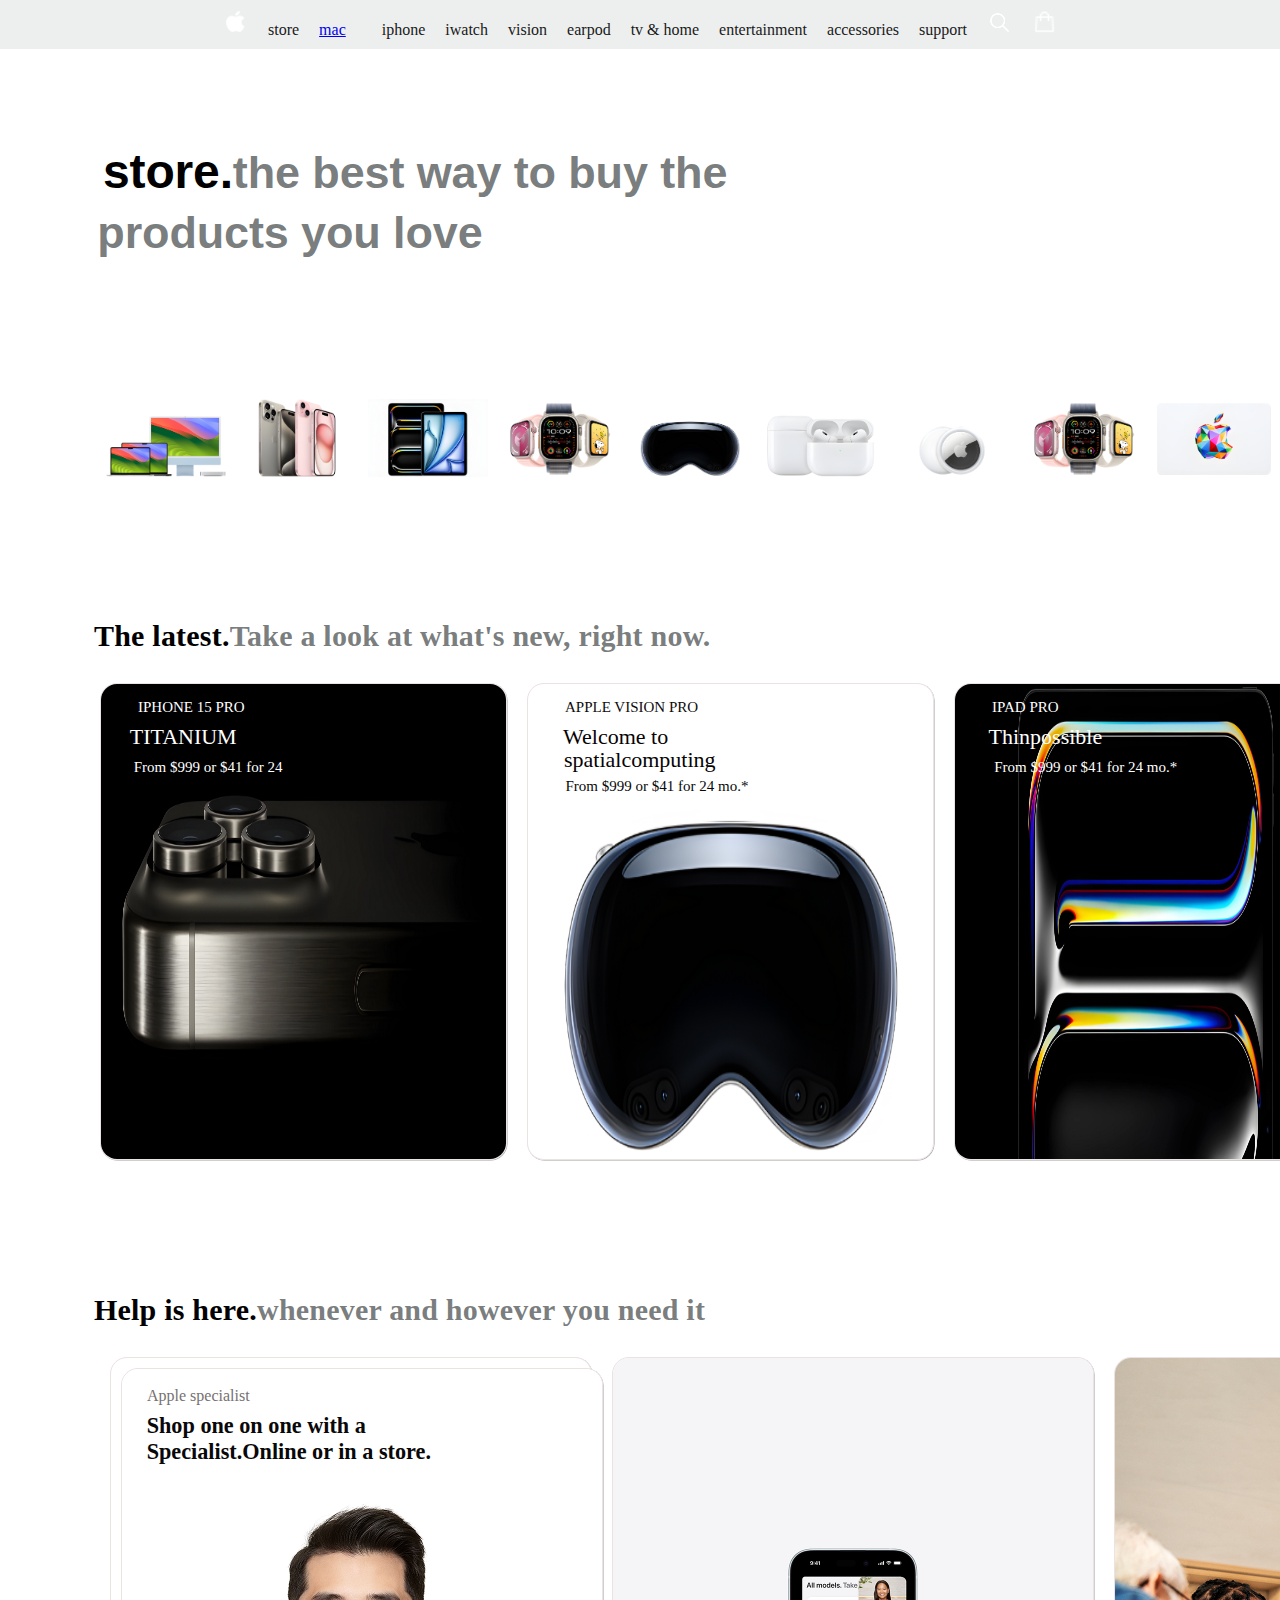
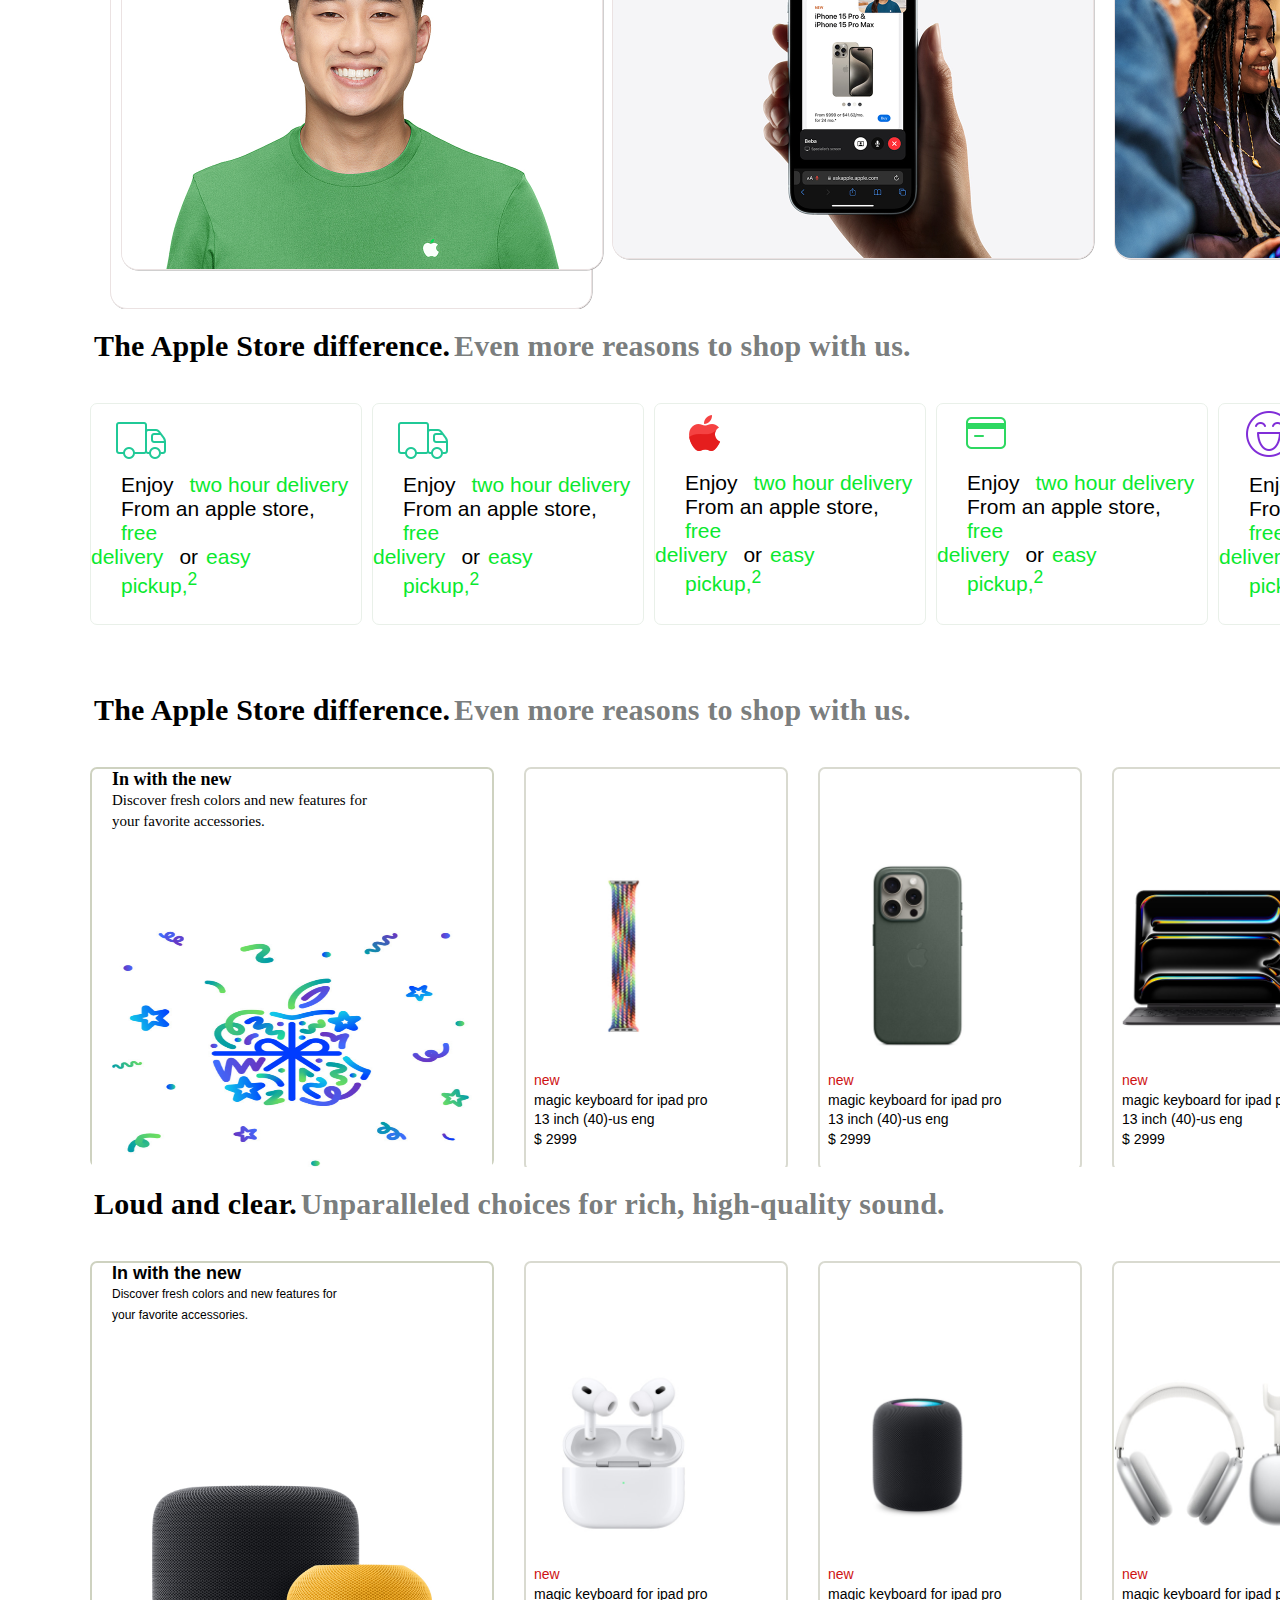
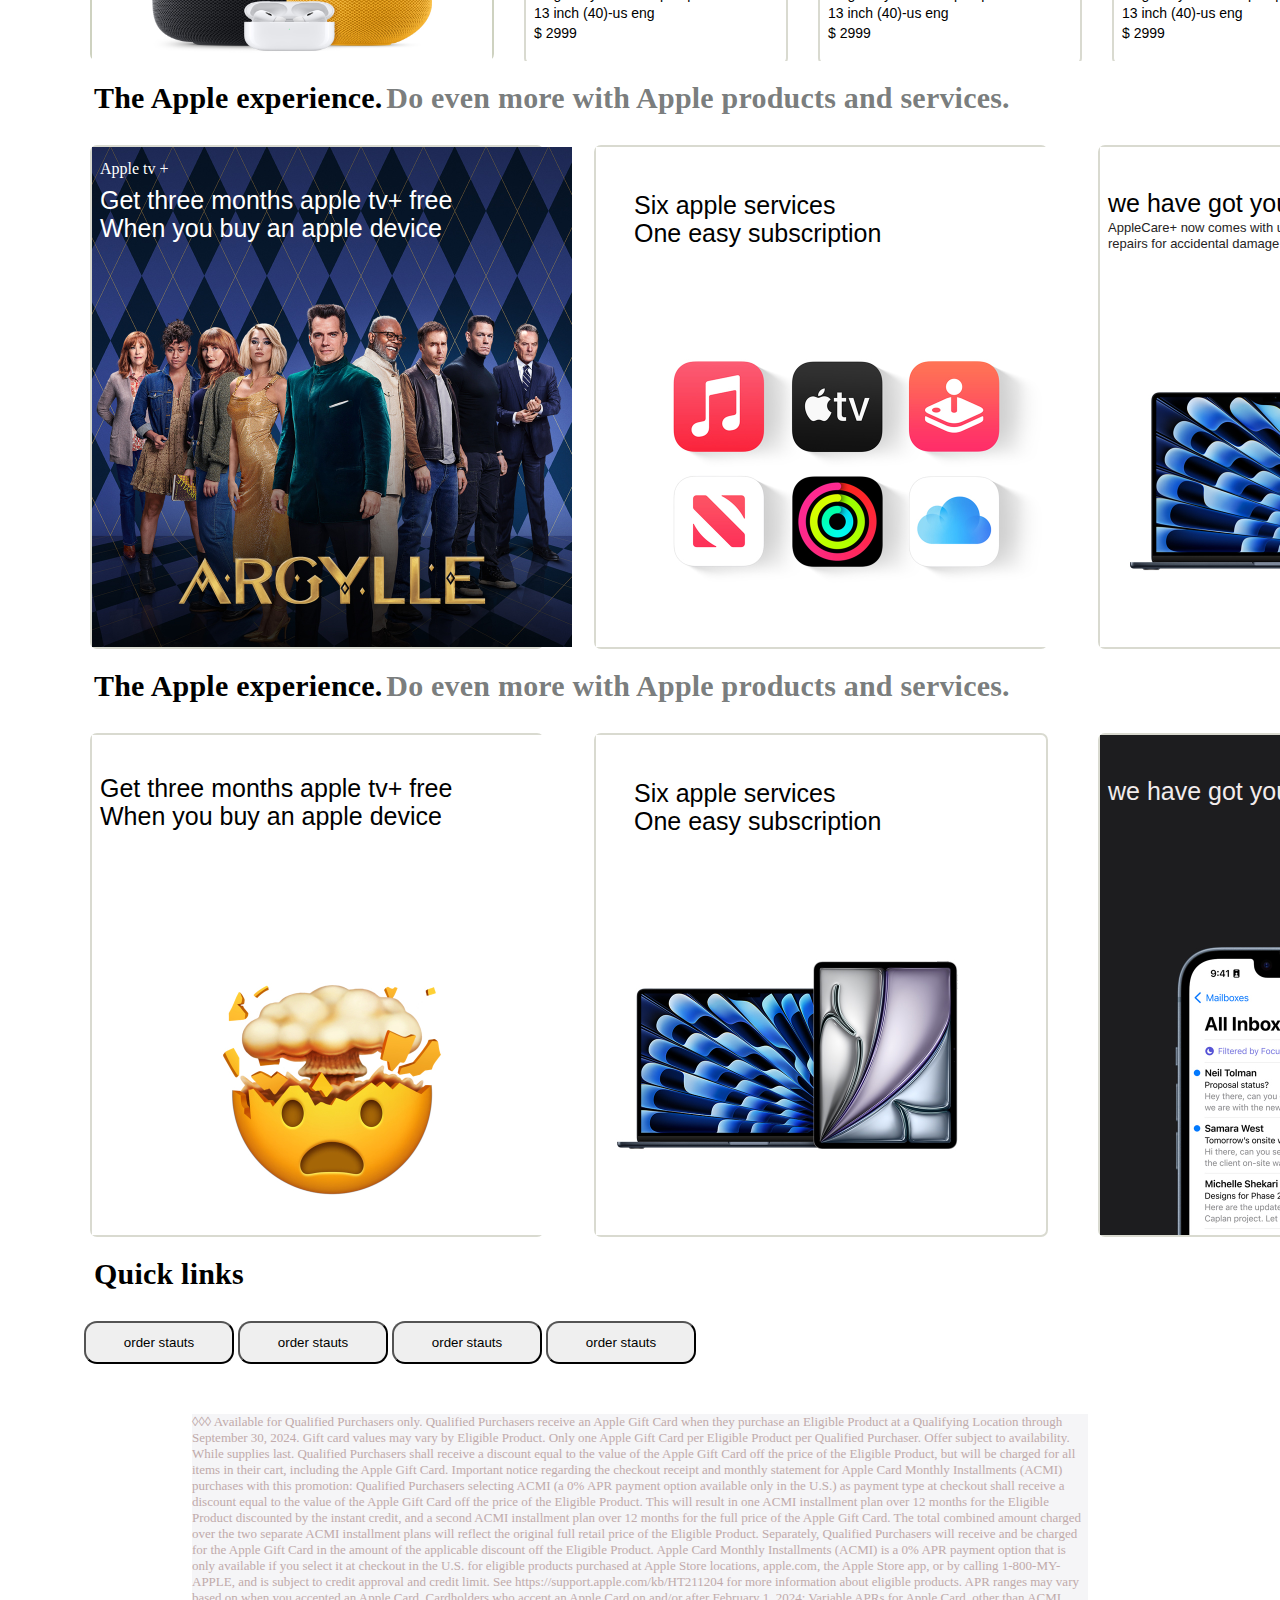
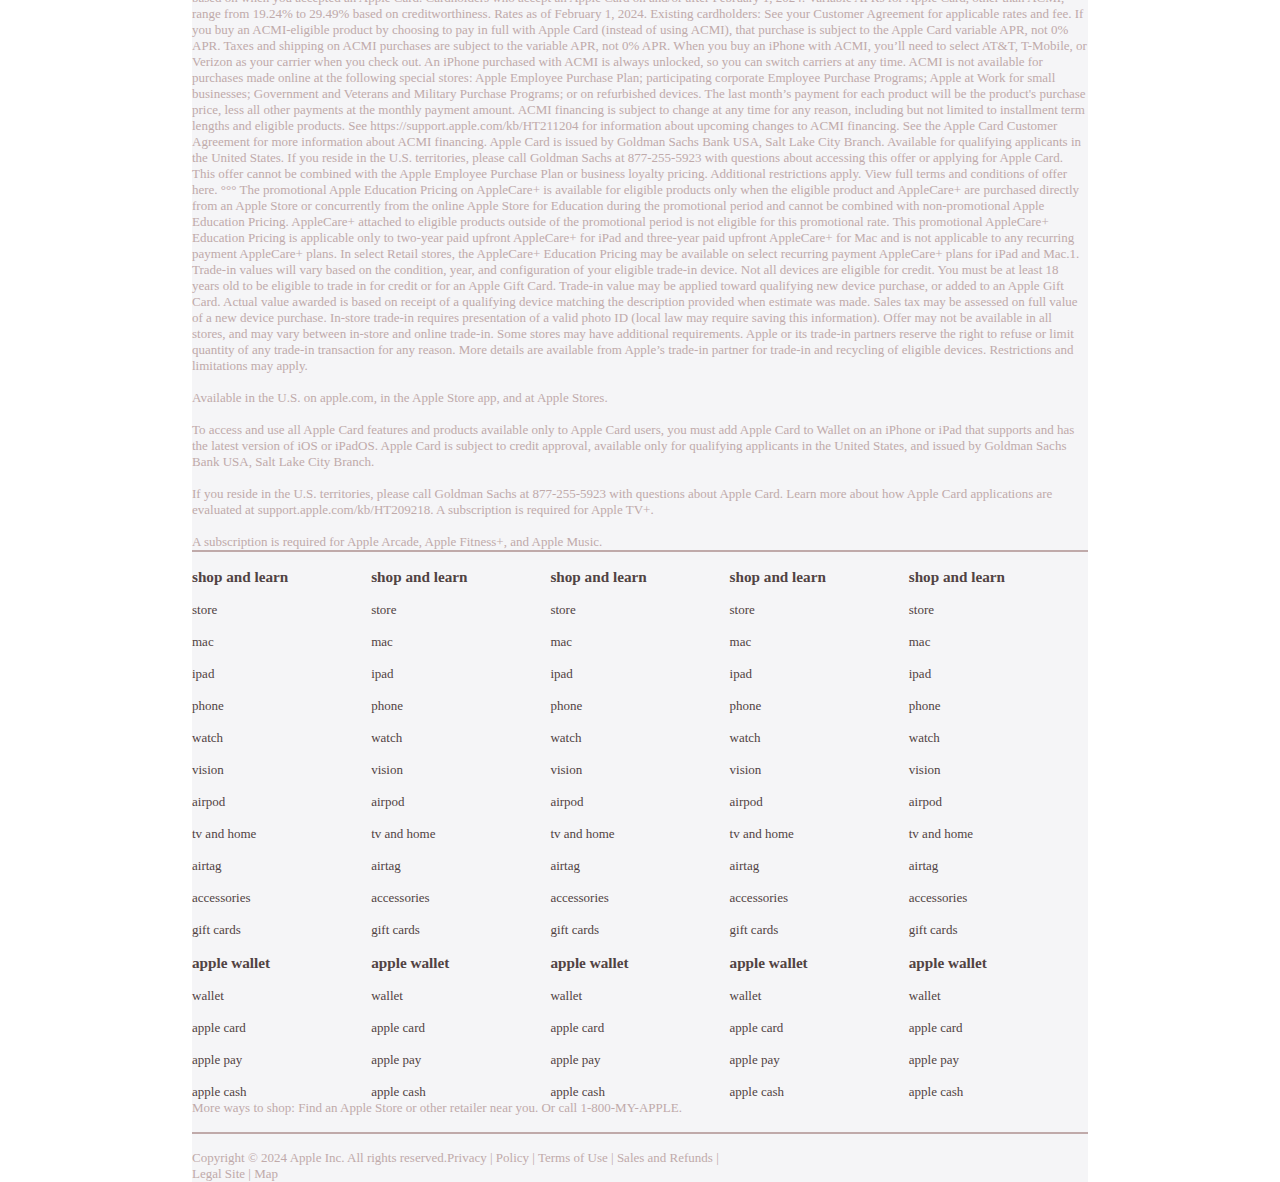
<file: apple/second.html>
<!DOCTYPE html>
<html lang="en">
<head>
    <meta charset="UTF-8">
    <meta name="viewport" content="width=device-width, initial-scale=1.0">
    <title>Document</title><link rel="stylesheet" href="second.css">
</head>
<body>
    <div class="main">
        <div class="header">
            <span><a href="../apple-task/index.html"><img src="images/apple small logo.png" alt="image" class="headerimg"></a></span>
            <span class="store">store</span>
            <span class="store"><a href="./third.html">mac</a></span>
            <span class="store"></span>
            <span class="store">iphone</span>
            <span class="store">iwatch</span>
            <span class="store">vision</span>
            <span class="store">earpod</span>
            <span class="store">tv & home</span>
            <span class="store">entertainment</span>
            <span class="store">accessories</span>
            <span class="store">support</span>
            <span><img src="images/apple search.png" alt="image" class="headerimg"></span>
            <span><img src="images/apple bag.png" alt="image" class="headerimg"></span>
            <section class=" hidden hiddensection">
                <div class="hiddensectiondiv">
                    <div class="store1div">
                        <ul id="store1">
                            <li>
                                <h5 class="same">shop</h5>
                            </li><br>
                            <li>
                                <h2>shop the latest</h2>
                            </li>
                            <li>
                                <h2>iphone</h2>
                            </li>
                            <li>
                                <h2>mac</h2>
                            </li>
                            <li>
                                <h2>ipad</h2>
                            </li>
                            <li>
                                <h2>vision pro</h2>
                            </li>
                            <li>
                                <h2>apple watch</h2>
                            </li>
                            <li>
                                <h2>accessories</h2>
                            </li>
                        </ul>
                    </div>
                    <div class=" store2div">
                        <ul id="store2">
                            <li>
                                <h5 class="same">quick links</h5>
                            </li><br>
                            <li>
                                <h5>find a store</h5>
                            </li>
                            <li>
                                <h5>order status</h5>
                            </li>
                            <li>
                                <h5>applee trading</h5>
                            </li>
                            <li>
                                <h5>financing</h5>
                            </li>
                        </ul>
                    </div>
                    <div class=" store3div">
                        <ul id="store3">
                            <li>
                                <h5 class="same">shop special store</h5>
                            </li><br>
                            <li>
                                <h5>certified refurbished</h5>
                            </li>
                            <li>
                                <h5>education</h5>
                            </li>
                            <li>
                                <h5>business</h5>
                            </li>
                            <li>
                                <h5>veterans and military</h5>
                            </li>
                            <li>
                                <h5>government</h5>
                            </li>
                        </ul>
                    </div>
                </div>
            </section>
            <section class=" hidden hiddensection2">
                <div class="hiddensectiondiv2">
                    <div class=" store1div2">
                        <ul id="store12">
                            <li>
                                <h5 class="same">mac</h5>
                            </li><br>
                            <li>
                                <h2>explore mac</h2>
                            </li>
                            <li>
                                <h2>mac book air</h2>
                            </li>
                            <li>
                                <h2>imac</h2>
                            </li>
                            <li>
                                <h2>mac book pro</h2>
                            </li>
                            <li>
                                <h2>mac mini</h2>
                            </li>
                            <li>
                                <h2>mac studio</h2>
                            </li>
                            <li>
                                <h2>mac pro</h2>
                            </li>
                            <li>
                                <h2>displays</h2>
                            </li>
                            <li>
                                <h5 class="same">
                                    compare mac
                                </h5>
                            </li>
                            <li>
                                <h5 class="same">
                                    mac does that
                                </h5>
                            </li>
                        </ul>
                    </div>
                    <div class=" store2div2">
                        <ul id="store22">
                            <li>
                                <h5 class="same">shop mac</h5>
                            </li><br>
                            <li>
                                <h5>shop mac</h5>
                            </li>
                            <li>
                                <h5>mac accessories</h5>
                            </li>
                            <li>
                                <h5>applee trading in</h5>
                            </li>
                            <li>
                                <h5>financing</h5>
                            </li>
                        </ul>
                    </div>
                    <div class=" store3div2">
                        <ul id="store32">
                            <li>
                                <h5 class="same">more from mac</h5>
                            </li><br>
                            <li>
                                <h5>mac support</h5>
                            </li>
                            <li>
                                <h5>apple care +for mac</h5>
                            </li>
                            <li>
                                <h5>macos sequio preview</h5>
                            </li>
                            <li>
                                <h5>apple intelligence</h5>
                            </li>
                            <li>
                                <h5>apps by apple</h5>
                            </li>
                            <li>
                                <h5>continuity</h5>
                            </li>
                            <li>
                                <h5>icloud +</h5>
                            </li>
                            <li>
                                <h5>education</h5>
                            </li>
                        </ul>
                    </div>
                </div>
            </section>
        </div>
        <div class="firstdiv">
            <span id="store">store.</span>
            <span id="buy">the best way to buy the</span> <span id="buy2"> products you love</span>
    
            <!-- <div class="link">need a specialist? <br>link <br><br>need a specialist? <br>link</div> -->
        </div>
        <div class="seconddiv">
            <img src="./images/mac.png" alt="mac img">
            <img src="./images/iphone.png" alt="iphone img">
            <img src="./images/ipad.png" alt="ipad img">
            <img src="./images/watch.png" alt="watch img">
            <img src="./images/vision.new.png" alt="vision img">
            <img src="./images/airpods.png" alt="airpod img">
            <img src="./images/airtag.png" alt="airtag img">
            <img src="./images/watch.png" alt="watch img">
            <img src="./images/applecard.png" alt="card img">
        </div>
        <div class="thirddiv">
            <span id="thirddiv1">The latest.</span> <span id="thirddiv2">Take a look at what's new, right now.</span>
        </div>
        <div class="fourthdiv">
            <div class="firstimg"> <img src="./images/15pro.png" alt="15pro img" class="img1">
                <span class="firstimgtext1">IPHONE 15 PRO</span>
                <span id="firstimgtext">TITANIUM</span>
                <span class="firstimgtext2">From $999 or $41 for 24 mo.*</span>
    
            </div>
            <div class="secondimg"> <img src="./images/vision.new.png" alt="vision img" class="img1">
                <span class="firstimgtext1s">APPLE VISION PRO</span>
                <span id="firstimgtext1s">Welcome to</span> <span id="firstimgtext2s">spatialcomputing</span>
                <span class="firstimgtext2s">From $999 or $41 for 24 mo.*</span>
            </div>
            <div class="thirdimg"> <img src="./images/ear.png" alt="ear img" class="img1">
                <span class="firstimgtext1ss">IPAD PRO</span>
                <span id="firstimgtext1ss">Thinpossible</span>
                <span class="firstimgtext2ss">From $999 or $41 for 24 mo.*</span>
            </div>
            <div class="fourthimg"> <img src="./images/watch.png" alt="watch img" class="img1"></div>
            <div class="fifthimg"> <img src="./images/ipad.png" alt="ipad img" class="img1"></div>
            <div class="sixthimg"> <img src="./images/2 iwatch.png" alt="2watch img" class="img1"></div>
        </div>
        <div class="thirddiv">
            <span id="thirddiv1">Help is here.</span> <span id="thirddiv2">whenever and however you need it</span>
        </div>
        <div class="sixthdiv">
            <div class="sixthdivimg"><img src="./images/boy.jpeg" alt="mac img" class="sixthdivimg">
                <span id="sixthtext1">Apple specialist</span>
                <span class="sixthtext1">
                    <h3>Shop one on one with a <br> Specialist.Online or in a store. </h3>
                </span>
    
            </div>
            <div> <img src="./images/phone in hand.jpeg" alt="iphone img" class="sixthdivimg"></div>
            <div><img src="./images/group people.jpeg" alt="ipad img" class="sixthdivimg"></div>
            <div minidiv><img src="./images/logos.jpeg" alt="watch img" class="sixthdivimg"> <img src="./images/logos.jpeg"
                    alt="" class="sixthdivimg"></div>
        </div>
        <div class="thirddiv">
            <span id="thirddiv1">The Apple Store difference. </span> <span id="thirddiv2"> Even more reasons to shop with
                us.</span>
        </div>
        <div class="eightdiv">
            <div class="eightdivs eightdiv1">
                <div class="eightdiv1img"><img src="./secondimages/van.png" alt="img">
                </div>
                <div class="eightdiv1text1"><span class="eightdiv1black1">Enjoy</span><span class="eightdiv1green1">two hour
                        delivery</span></div>
                <div class="eightdiv1text2 eightdiv1black2">From an apple store,</div>
                <div class="eightdiv1text3"><span class="eightdiv1green2">free delivery</span><span
                        class="eightdiv1black3">or</span><span class="eightdiv1green3">easy</span></div>
                <div class="eightdiv1text4 eightdiv1green4">pickup,<sup>2</sup></div>
            </div>
            <div class="eightdivs eightdiv2">
                <div class="eightdiv1img"><img src="./secondimages/van.png" alt="img" id="eightdiv1img1">
                </div>
                <div class="eightdiv1text1"><span class="eightdiv1black1">Enjoy</span><span class="eightdiv1green1">two hour
                        delivery</span></div>
                <div class="eightdiv1text2 eightdiv1black2">From an apple store,</div>
                <div class="eightdiv1text3"><span class="eightdiv1green2">free delivery</span><span
                        class="eightdiv1black3">or</span><span class="eightdiv1green3">easy</span></div>
                <div class="eightdiv1text4 eightdiv1green4">pickup,<sup>2</sup></div>
            </div>
            <div class="eightdivs eightdiv3">
                <div class="eightdiv1img"><img src="./secondimages/icons8-apple-logo-48.png" alt="img">
                </div>
                <div class="eightdiv1text1"><span class="eightdiv1black1">Enjoy</span><span class="eightdiv1green1">two hour
                        delivery</span></div>
                <div class="eightdiv1text2 eightdiv1black2">From an apple store,</div>
                <div class="eightdiv1text3"><span class="eightdiv1green2">free delivery</span><span
                        class="eightdiv1black3">or</span><span class="eightdiv1green3">easy</span></div>
                <div class="eightdiv1text4 eightdiv1green4">pickup,<sup>2</sup></div>
            </div>
            <div class="eightdivs eightdiv4">
                <div class="eightdiv1img"><img src="./secondimages/icons8-magnetic-card-48.png" alt="img">
                </div>
                <div class="eightdiv1text1"><span class="eightdiv1black1">Enjoy</span><span class="eightdiv1green1">two hour
                        delivery</span></div>
                <div class="eightdiv1text2 eightdiv1black2">From an apple store,</div>
                <div class="eightdiv1text3"><span class="eightdiv1green2">free delivery</span><span
                        class="eightdiv1black3">or</span><span class="eightdiv1green3">easy</span></div>
                <div class="eightdiv1text4 eightdiv1green4">pickup,<sup>2</sup></div>
            </div>
            <div class="eightdivs eightdiv5">
                <div class="eightdiv1img"><img src="./secondimages/icons8-smile-50.png" alt="img">
                </div>
                <div class="eightdiv1text1"><span class="eightdiv1black1">Enjoy</span><span class="eightdiv1green1">two hour
                        delivery</span></div>
                <div class="eightdiv1text2 eightdiv1black2">From an apple store,</div>
                <div class="eightdiv1text3"><span class="eightdiv1green2">free delivery</span><span
                        class="eightdiv1black3">or</span><span class="eightdiv1green3">easy</span></div>
                <div class="eightdiv1text4 eightdiv1green4">pickup,<sup>2</sup></div>
            </div>
            <div class="eightdivs eightdiv6">
                <div class="eightdiv1img"><img src="./secondimages/red apple.png" alt="img">
                </div>
                <div class="eightdiv1text1"><span class="eightdiv1black1">Enjoy</span><span class="eightdiv1green1">two hour
                        delivery</span></div>
                <div class="eightdiv1text2 eightdiv1black2">From an apple store,</div>
                <div class="eightdiv1text3"><span class="eightdiv1green2">free delivery</span><span
                        class="eightdiv1black3">or</span><span class="eightdiv1green3">easy</span></div>
                <div class="eightdiv1text4 eightdiv1green4">pickup,<sup>2</sup></div>
            </div>
        </div>
        <div class="thirddiv"><span id="thirddiv1">The Apple Store difference. </span> <span id="thirddiv2"> Even more
                reasons to shop with us.</span></div>
        <div class="tendiv">
            <div class="tendivone">
                <div class="tendivone1"><span class="inwiththe">In with the new</span>
                    <span class="discover">Discover fresh colors and new features for</span>
                    <span class="discover">your favorite accessories.</span><img src="./secondimages/colourfullapple.png"
                        alt="img" class="tendivoneimg1">
                </div>
    
            </div>
            <div class="tendivtwo"><img src="./secondimages/prideedition.jpeg" alt="img" id="tendivoneimg2">
                <div class="tendivtwocaption">
                    <span class="new">new</span><span class="magickeyboard">magic keyboard for ipad pro</span><span
                        class="13inch">13 inch (40)-us eng</span><span class="cash">$ 2999</span>
                </div>
            </div>
            <div class="tendivtwo"><img src="./secondimages/iphone15pro.jpeg" alt="img" id="tendivoneimg2">
                <div class="tendivtwocaption">
                    <span class="new">new</span><span class="magickeyboard">magic keyboard for ipad pro</span><span
                        class="13inch">13 inch (40)-us eng</span><span class="cash">$ 2999</span>
                </div>
            </div>
            <div class="tendivtwo"><img src="./secondimages/laptop.jpeg" alt="img" id="tendivoneimg2">
                <div class="tendivtwocaption">
                    <span class="new">new</span><span class="magickeyboard">magic keyboard for ipad pro</span><span
                        class="13inch">13 inch (40)-us eng</span><span class="cash">$ 2999</span>
                </div>
            </div>
            <div class="tendivtwo"><img src="./secondimages/iphonewallet.jpeg" alt="img" id="tendivoneimg2">
                <div class="tendivtwocaption">
                    <span class="new">new</span><span class="magickeyboard">magic keyboard for ipad pro</span><span
                        class="13inch">13 inch (40)-us eng</span><span class="cash">$ 2999</span>
                </div>
            </div>
            <div class="tendivone">
                <div class="tendivone1"><span class="inwiththe">In with the new</span>
                    <span class="discover">Discover fresh colors and new features for</span>
                    <span class="discover">your favorite accessories.</span><img src="./secondimages/lock.jpeg" alt="img"
                        class="tendivoneimg1">
                </div>
            </div>
        </div>
    
    
    
        <div class="thirddiv"><span id="thirddiv1">Loud and clear. </span> <span id="thirddiv2">Unparalleled choices for
                rich, high-quality sound.</span></div>
    
        <div class="elewendiv">
            <div class="elewendivone">
                <div class="elewendivone1"><span class="inwiththe11">In with the new</span>
                    <span class="discover11">Discover fresh colors and new features for</span>
                    <span class="discover11">your favorite accessories.</span><img src="./secondimages/11.1.jpeg" alt="img"
                        class="elewendivoneimg1">
                </div>
    
            </div>
            <div class="elewendivtwo"><img src="./secondimages/11.2.jpeg" alt="img" id="elewendivoneimg2">
                <div class="elewendivtwocaption">
                    <span class="new11">new</span><span class="magickeyboard11">magic keyboard for ipad pro</span><span
                        class="13inch11">13 inch (40)-us eng</span><span class="cash11">$ 2999</span>
                </div>
            </div>
            <div class="elewendivtwo"><img src="./secondimages/11.3.jpeg" alt="img" id="elewendivoneimg2">
                <div class="elewendivtwocaption">
                    <span class="new11">new</span><span class="magickeyboard11">magic keyboard for ipad pro</span><span
                        class="13inch11">13 inch (40)-us eng</span><span class="cash11">$ 2999</span>
                </div>
            </div>
            <div class="elewendivtwo"><img src="./secondimages/11.4.jpeg" alt="img" id="elewendivoneimg2">
                <div class="elewendivtwocaption">
                    <span class="new11">new</span><span class="magickeyboard11">magic keyboard for ipad pro</span><span
                        class="13inch11">13 inch (40)-us eng</span><span class="cash11">$ 2999</span>
                </div>
            </div>
            <div class="elewendivtwo"><img src="./secondimages/11.5.jpeg" alt="img" id="elewendivoneimg2">
                <div class="elewendivtwocaption">
                    <span class="new11">new</span><span class="magickeyboard11">magic keyboard for ipad pro</span><span
                        class="13inch11">13 inch (40)-us eng</span><span class="cash11">$ 2999</span>
                </div>
            </div>
            <div class="elewendivone">
                <div class="elewendivone1"><span class="inwiththe11">In with the new</span>
                    <span class="discover11">Discover fresh colors and new features for</span>
                    <span class="discover11">your favorite accessories.</span><img src="./secondimages/11.6.jpeg" alt="img"
                        class="elewendivoneimg1">
                </div>
            </div>
        </div>
        <div class="thirddiv"><span id="thirddiv1">The Apple experience. </span> <span id="thirddiv2">Do even more with
                Apple products and services.</span></div>
    
        <div class="thirtydiv">
            <div class="thirtydivone"><img src="./secondimages/13.1.jpeg" alt="" class="thirtydivimg">
                <div class="thirtydivonecaption"><span class="appletv">Apple tv +</span><span class="get3months">Get three
                        months apple tv+ free</span>
                    <span class="get3months">When you buy an apple device</span>
                </div>
            </div>
            <div class="thirtydivone"><img src="./secondimages/13.2.jpeg" alt="" class="thirtydivimg">
                <div class="thirtydivonecaption2"><span class="get3months2">Six apple services</span>
                    <span class="get3months2">One easy subscription</span>
                </div>
            </div>
    
            <div class="thirtydivone"><img src="./secondimages/13.3.jpeg" alt="" class="thirtydivimg">
                <div class="thirtydivonecaption"><span class="appletv3">we have got you covered</span><span
                        class="get3months3">AppleCare+ now comes with unlimited</span><span class="get3months3">repairs for
                        accidental damage protection.</span>
                    <span class="get3months">When you buy an apple device</span>
                </div>
            </div>
    
            <div class="thirtydivone"><img src="./secondimages/13.4.jpeg" alt="" class="thirtydivimg"></div>
            <div class="thirtydivone"><img src="./secondimages/13.5.jpeg" alt="" class="thirtydivimg"></div>
        </div>
        <div class="thirddiv"><span id="thirddiv1">The Apple experience. </span> <span id="thirddiv2">Do even more with
                Apple products and services.</span></div>
        <div class="fifteendiv">
            <div class="fifteendivone"><img src="./secondimages/15.1.jpeg" alt="" class="fifteendivimg">
                <div class="fifteendivonecaption"><span class="appletv15">Apple tv +</span><span class="get3months15">Get
                        three months apple tv+ free</span>
                    <span class="get3months15">When you buy an apple device</span>
                </div>
            </div>
            <div class="fifteendivone"><img src="./secondimages/15.2.jpeg" alt="" class="fifteendivimg">
                <div class="fifteendivonecaption2"><span class="get3months215">Six apple services</span>
                    <span class="get3months215">One easy subscription</span>
                </div>
            </div>
    
            <div class="fifteendivone"><img src="./secondimages/15.3.jpeg" alt="" class="fifteendivimg">
                <div class="fifteendivonecaption"><span class="appletv315">we have got you covered</span></div>
            </div>
    
            <div class="fifteendivone"><img src="./secondimages/5.6.jpeg" alt="" class="fifteendivimg"></div>
    
        </div>
        <div class="thirddiv"><span id="thirddiv1">Quick links </span> </div>
        <div class="seventeendiv">
            <div class="button17">
                <button class="orderbutton">order stauts</button>
                <button class="orderbutton">order stauts</button>
                <button class="orderbutton">order stauts</button>
                <button class="orderbutton">order stauts</button>
            </div>
        </div>
        <div class="eighteendiv">
            <div class="content"><div class="contentone">◊◊◊ Available for Qualified Purchasers only. Qualified Purchasers receive an Apple Gift Card when they purchase an Eligible Product at a Qualifying Location through September 30, 2024. Gift card values may vary by Eligible Product. Only one Apple Gift Card per Eligible Product per Qualified Purchaser. Offer subject to availability. While supplies last. Qualified Purchasers shall receive a discount equal to the value of the Apple Gift Card off the price of the Eligible Product, but will be charged for all items in their cart, including the Apple Gift Card. Important notice regarding the checkout receipt and monthly statement for Apple Card Monthly Installments (ACMI) purchases with this promotion: Qualified Purchasers selecting ACMI (a 0% APR payment option available only in the U.S.) as payment type at checkout shall receive a discount equal to the value of the Apple Gift Card off the price of the Eligible Product. This will result in one ACMI installment plan over 12 months for the Eligible Product discounted by the instant credit, and a second ACMI installment plan over 12 months for the full price of the Apple Gift Card. The total combined amount charged over the two separate ACMI installment plans will reflect the original full retail price of the Eligible Product. Separately, Qualified Purchasers will receive and be charged for the Apple Gift Card in the amount of the applicable discount off the Eligible Product. Apple Card Monthly Installments (ACMI) is a 0% APR payment option that is only available if you select it at checkout in the U.S. for eligible products purchased at Apple Store locations, apple.com, the Apple Store app, or by calling 1-800-MY-APPLE, and is subject to credit approval and credit limit. See https://support.apple.com/kb/HT211204 for more information about eligible products. APR ranges may vary based on when you accepted an Apple Card. Cardholders who accept an Apple Card on and/or after February 1, 2024: Variable APRs for Apple Card, other than ACMI, range from 19.24% to 29.49% based on creditworthiness. Rates as of February 1, 2024. Existing cardholders: See your Customer Agreement for applicable rates and fee. If you buy an ACMI-eligible product by choosing to pay in full with Apple Card (instead of using ACMI), that purchase is subject to the Apple Card variable APR, not 0% APR. Taxes and shipping on ACMI purchases are subject to the variable APR, not 0% APR. When you buy an iPhone with ACMI, you’ll need to select AT&T, T-Mobile, or Verizon as your carrier when you check out. An iPhone purchased with ACMI is always unlocked, so you can switch carriers at any time. ACMI is not available for purchases made online at the following special stores: Apple Employee Purchase Plan; participating corporate Employee Purchase Programs; Apple at Work for small businesses; Government and Veterans and Military Purchase Programs; or on refurbished devices. The last month’s payment for each product will be the product's purchase price, less all other payments at the monthly payment amount. ACMI financing is subject to change at any time for any reason, including but not limited to installment term lengths and eligible products. See https://support.apple.com/kb/HT211204 for information about upcoming changes to ACMI financing. See the Apple Card Customer Agreement for more information about ACMI financing. Apple Card is issued by Goldman Sachs Bank USA, Salt Lake City Branch. Available for qualifying applicants in the United States. If you reside in the U.S. territories, please call Goldman Sachs at 877-255-5923 with questions about accessing this offer or applying for Apple Card. This offer cannot be combined with the Apple Employee Purchase Plan or business loyalty pricing. Additional restrictions apply. View full terms and conditions of offer here.

°°° The promotional Apple Education Pricing on AppleCare+ is available for eligible products only when the eligible product and AppleCare+ are purchased directly from an Apple Store or concurrently from the online Apple Store for Education during the promotional period and cannot be combined with non-promotional Apple Education Pricing. AppleCare+ attached to eligible products outside of the promotional period is not eligible for this promotional rate.

This promotional AppleCare+ Education Pricing is applicable only to two-year paid upfront AppleCare+ for iPad and three-year paid upfront AppleCare+ for Mac and is not applicable to any recurring payment AppleCare+ plans. In select Retail stores, the AppleCare+ Education Pricing may be available on select recurring payment AppleCare+ plans for iPad and Mac.1. Trade-in values will vary based on the condition, year, and configuration of your eligible trade-in device. Not all devices are eligible for credit. You must be at least 18 years old to be eligible to trade in for credit or for an Apple Gift Card. Trade-in value may be applied toward qualifying new device purchase, or added to an Apple Gift Card. Actual value awarded is based on receipt of a qualifying device matching the description provided when estimate was made. Sales tax may be assessed on full value of a new device purchase. In-store trade-in requires presentation of a valid photo ID (local law may require saving this information). Offer may not be available in all stores, and may vary between in-store and online trade-in. Some stores may have additional requirements. Apple or its trade-in partners reserve the right to refuse or limit quantity of any trade-in transaction for any reason. More details are available from Apple’s trade-in partner for trade-in and recycling of eligible devices. Restrictions and limitations may apply. <br><br>
                Available in the U.S. on apple.com, in the Apple Store app, and at Apple Stores. <br><br>
                To access and use all Apple Card features and products available only to Apple Card users, you must add Apple Card to Wallet on an iPhone or iPad that supports and has the latest version of iOS or iPadOS. Apple Card is subject to credit approval, available only for qualifying applicants in the United States, and issued by Goldman Sachs Bank USA, Salt Lake City Branch. <br><br>
                If you reside in the U.S. territories, please call Goldman Sachs at 877-255-5923 with questions about Apple Card.
                Learn more about how Apple Card applications are evaluated at support.apple.com/kb/HT209218.
                A subscription is required for Apple TV+. <br><br>
                A subscription is required for Apple Arcade, Apple Fitness+, and Apple Music.</div>
                <div class="line"></div> <br>
                <div class="list">
                <div class="one"><h3>shop and learn</h3><br>
                <ol id="one">
                    <li>store</li><br><li>mac</li> <br><li>ipad</li><br><li>phone</li><br><li>watch</li><br><li>vision</li><br><li>airpod</li><br><li>tv and home</li><br><li>airtag</li><br><li>accessories</li><br><li>gift cards</li>
                </ol><br>
                <h3>apple wallet</h3><br>
                <ol id="two">
                    <li>wallet</li><br><li>apple card</li> <br><li>apple pay</li><br><li>apple cash</li>
            </div>    
            <div class="one"><h3>shop and learn</h3><br>
                <ol id="one">
                    <li>store</li><br><li>mac</li> <br><li>ipad</li><br><li>phone</li><br><li>watch</li><br><li>vision</li><br><li>airpod</li><br><li>tv and home</li><br><li>airtag</li><br><li>accessories</li><br><li>gift cards</li>
                </ol><br>
                <h3>apple wallet</h3><br>
                <ol id="two">
                    <li>wallet</li><br><li>apple card</li> <br><li>apple pay</li><br><li>apple cash</li>
            </div> 
            <div class="one"><h3>shop and learn</h3><br>
                <ol id="one">
                    <li>store</li><br><li>mac</li> <br><li>ipad</li><br><li>phone</li><br><li>watch</li><br><li>vision</li><br><li>airpod</li><br><li>tv and home</li><br><li>airtag</li><br><li>accessories</li><br><li>gift cards</li>
                </ol><br>
                <h3>apple wallet</h3><br>
                <ol id="two">
                    <li>wallet</li><br><li>apple card</li> <br><li>apple pay</li><br><li>apple cash</li>
            </div> 
            <div class="one"><h3>shop and learn</h3><br>
                <ol id="one">
                    <li>store</li><br><li>mac</li> <br><li>ipad</li><br><li>phone</li><br><li>watch</li><br><li>vision</li><br><li>airpod</li><br><li>tv and home</li><br><li>airtag</li><br><li>accessories</li><br><li>gift cards</li>
                </ol><br>
                <h3>apple wallet</h3><br>
                <ol id="two">
                    <li>wallet</li><br><li>apple card</li> <br><li>apple pay</li><br><li>apple cash</li>
            </div> 
            <div class="one"><h3>shop and learn</h3><br>
                <ol id="one">
                    <li>store</li><br><li>mac</li> <br><li>ipad</li><br><li>phone</li><br><li>watch</li><br><li>vision</li><br><li>airpod</li><br><li>tv and home</li><br><li>airtag</li><br><li>accessories</li><br><li>gift cards</li>
                </ol><br>
                <h3>apple wallet</h3><br>
                <ol id="two">
                    <li>wallet</li><br><li>apple card</li> <br><li>apple pay</li><br><li>apple cash</li>
            </div> 
            </div>
           <div>More ways to shop: Find an Apple Store or other retailer near you. Or call 1-800-MY-APPLE.</div><br>
           <div class="line"></div><br>
           
          <div class="Copyright"> Copyright © 2024 Apple Inc. All rights reserved.Privacy | Policy | Terms of Use | Sales and Refunds | Legal Site | Map 
                
        </div>
    </div>
    </div>
    </div>
</body>
</html>
</file>
<file: apple/second.css>
*{
    margin: 0px;
    padding: 0px;

}
.main{
    background-color: white;
}
.header{
max-width: 99%;
    color: rgb(25, 25, 26);
    background-color: rgb(237, 239, 239);
    text-align: center;
    padding: 10px;  
}
span{
    margin: 8px;
}
.headerimg{
width: 25px;
}
.firstdiv{
    /* border: 2px solid red; */
    max-width: 100%;
    height: 250px;
    padding-top: 95px;
}
#store{
    display: inline;
    font-family: Arial, Helvetica, sans-serif;
    font-size: 48px;
    font-weight: 600;
    letter-spacing: -.003em;
    color: black;
    /* border: 2px solid rgb(2, 190, 87); */
    position: relative;
    left: 95px;
}
#buy{
    display: inline;
    font-family: Arial, Helvetica, sans-serif;
    font-size: 45px;
    font-weight: 600;
    letter-spacing: -.003em;
    color: rgba(79, 84, 84, 0.77);
    /* border: 2px solid rgb(2, 190, 87); */
    position: relative;
    left: 75px;
}
#buy2{
    display: inline;
    font-family: Arial, Helvetica, sans-serif;
    font-size: 45px;
    font-weight: 600;
    letter-spacing: -.003em;
    color: rgba(79, 84, 84, 0.77);
    position: relative;
    left: -670px;
    top: 60px;
    /* border: 2px solid rgb(2, 190, 87); */
    position: relative;
    left: -575px;
}
.link{
    
    display:inline-block;
    position: relative;
    left: 250px;
    top: 24px;
    font-size: 15px;
}
.seconddiv{
    /* border: 2px solid rgb(2, 190, 87); */
max-width: 100%;
    height: 200px;
    margin-top: 5px;
    margin-left: 100px;
    display: flex;
    justify-content: center;
    justify-content: space-around;
    align-self: center;
    overflow: auto;
    /* overflow: scroll; */
}
img{
    width: auto;
    max-height: 78px;
}
#thirddiv1{
    width: 100vw;
  color: black;
  font-size: 30px;
  font-weight: 600;
  letter-spacing: .007em;
  /* border: 2px solid rgb(2, 190, 87); */
  position: relative;
    left: 86px;
}
#thirddiv2{
    color:rgba(79, 84, 84, 0.77);
    font-size: 30px;
    font-weight: 600;
    letter-spacing: .007em;
    /* border: 2px solid rgb(2, 190, 87); */
    position: relative;
    left:66px ;
  }
.fourthdiv{
    max-width: 100%;
    height: 600px;
    /* border: 2px solid rgb(2, 190, 87); */
    display: flex;
    justify-content: space-around;
    /* width: auto; */
    margin-top: 20px;
    margin-left: 90px;
    overflow: auto;
}
.img1{
    width: 405px;
   min-height: 475px;
   border-radius: 17px;
   margin: 10px 10px 0px 10px;
   border: 0.5px solid rgb(235, 226, 226);
   box-shadow: 0.5px 0.5px rgb(162, 159, 159);
   
}
.firstimgtext1{
    
    font-size: 15px;
    font-weight: 600px;
    position: relative;
    bottom: 472px;
    left: 40px;
    color: white;
}
.firstimgtext2{
    
    font-size: 15px;
    font-weight: 600px;
    position: relative;
    bottom: 412px;
    right: 218px;
    color: white;
}
#firstimgtext{
   
    font-size: 22px;
    font-weight: 600px;
    position: relative;
    bottom: 440px;
    right: 95px;
    color: white;
}
.firstimgtext1s{
    font-size: 15px;
    font-weight: 800px;
    position: relative;
    bottom: 472px;
    left: 40px;
    color: rgb(15, 11, 11);
}
.firstimgtext2s{
    font-size: 15px;
    font-weight: 600px;
    position: relative;
    bottom: 419px;
    right: 131px;
    color: rgb(9, 9, 9);
}
#firstimgtext1s{
    font-size: 22px;
    font-weight: 600px;
    position: relative;
    bottom: 440px;
    right: 115px;
    color: rgb(7, 3, 3);
    /* text-align: left; */
}
#firstimgtext2s{
    font-size: 22px;
    font-weight: 600px;
    position: relative;
    bottom: 443px;
    right: -39px;
    color: rgb(7, 3, 3);
    /* text-align: left; */
}
.firstimgtext1ss{
    
    font-size: 15px;
    font-weight: 600px;
    position: relative;
    bottom: 472px;
    left: 40px;
    color: white;
}
.firstimgtext2ss{
    
    font-size: 15px;
    font-weight: 600px;
    position: relative;
    bottom: 412px;
    right: 178px;
    color: white;
}
#firstimgtext1ss{
   
    font-size: 22px;
    font-weight: 600px;
    position: relative;
    bottom: 440px;
    right: 50px;
    color: white;
}
.thirddiv,.seventhdiv{
    margin: 20px 0px 20px 0px;
}
.sixthdiv{
    /* border: 2px solid rgb(2, 190, 87); */
    max-width: 100%;
    /* height: 600px; */
    margin-top: 5px;
    margin-left: 100px;
    display: flex;
    justify-content: center;
    justify-content: space-around;
   overflow: auto;
}
.sixthdivimg{
    width: 480px;
    max-height: 550px;
    border-radius: 17px;
    margin: 10px 10px 0px 10px;
    border: 0.5px solid rgb(235, 226, 226);
    box-shadow: 0.5px 0.5px rgb(162, 159, 159); 
    justify-content: space-between;
    /* border: 2px solid rgb(2, 190, 87); */
}
.minidiv{
    display: flex;
    flex-direction: column;
    min-height: 300px;
    
}
.sixthtext1{
    font-size: 19px;
    font-weight: 600px;
    position: relative;
    bottom: 469px;
    left: -91px;
    color: rgb(9, 8, 8);
    float: left;
}
#sixthtext1{
    font-size: 16px;
    font-weight: 600px;
    position: relative;
    bottom: 495px;
    left: 28px;
    color: rgb(118, 113, 113);
    float: left;
}
/* .seventhdiv{
    margin-top: 20px;
} */
.eightdiv{
    max-width: 100%;
    height: 270px;
    /* border: 2px solid red; */
    margin-top: 40px;
    margin-left: 90px;
    display: flex;
    overflow: scroll;
}
.eightdivs{
    min-width: 270px;
    height:220px;
    border: 1px solid rgb(233, 240, 233);
    margin-right: 10px;
    border-radius: 7px;
  box-shadow: 2px rgb(15, 15, 15);
}
.eightdiv1{
    display: flex;
    flex-direction: column;
   justify-content: left;
}
.eightdiv1img{
    margin-top: 5px;
    margin-left: 25px;
    width: 30px;
}
.eightdiv1black1{
    font-size: 21px;
    color: black;
    font-family: 'Franklin Gothic Medium', 'Arial Narrow', Arial, sans-serif;
    margin-left: 30px;
}
.eightdiv1black2{
    font-size: 21px;
    color: black;
    margin-left: 30px;
    font-family: 'Franklin Gothic Medium', 'Arial Narrow', Arial, sans-serif;
}

.eightdiv1black3{
    font-size: 21px;
    color: black;
    font-family: 'Franklin Gothic Medium', 'Arial Narrow', Arial, sans-serif;
}
.eightdiv1green1{
    font-size: 21px;
    color: rgb(10, 233, 47);
    margin-right: 1px;
    font-family: 'Franklin Gothic Medium', 'Arial Narrow', Arial, sans-serif;
}
.eightdiv1green2{
    font-size: 21px;
    color: rgb(10, 233, 47);
    margin-left: 30px;
    font-family: 'Franklin Gothic Medium', 'Arial Narrow', Arial, sans-serif;
}
.eightdiv1green3{
    font-size: 21px;
    font-family: 'Franklin Gothic Medium', 'Arial Narrow', Arial, sans-serif;
    color: rgb(10, 233, 47);
    margin-left: 30px;
}
.eightdiv1green4{
    font-size: 21px;
    font-family: 'Franklin Gothic Medium', 'Arial Narrow', Arial, sans-serif;
    color: rgb(10, 233, 47);
    margin-left: 30px;
}
.eightdiv1text1{
    margin-top: 10px;
}
.eightdiv1green3{
    padding-right: 1px;
    position: relative;
    right: 30px;
}
.eightdiv1img1{
    width: 20px;
}
/* .ninediv{
    max-width: 100%;
    margin-top: 30px;
} */
.tendiv{
    display: flex;
     
    height: 400px;
    /* border: 2px solid rgb(43, 11, 223); */
    overflow: auto;
    margin-top: 40px;
    margin-left: 90px;
}
.tendivone{
    min-width: 400px;
    max-height: 400px;
    margin-right: 30px;
    border: 2px solid rgb(206, 210, 192);
    border-radius: 7px;
}
.tendivtwo{
    height: 400px;
    min-width: 260px;
    border: 2px solid rgb(217, 218, 208);
    margin-right: 30px;
    border-radius: 7px;
}
.tendivoneimg1{
    min-height: 320px;
  margin-top: 25px;

}
.inwiththe{
    font-size: 18px;
    font-weight: bold;
    color: black;
    margin-top: 8px;
    margin-left: 5%;
    font-family:'Times New Roman', Times, serif;
}
.discover{
    font-size: 15px;
    font-family: 'Franklin Gothic Medium', 'Arial Narrow', Arial, sans-serif;
    color: black;
    margin-top: 8px;
    margin-left: 5%;
    font-family:'Times New Roman', Times, serif;
}
.tendivone1{
    display: flex;
    flex-direction: column;
    line-height: 5px;
}
.tendivoneimg6{
    margin-top: 28px;
    min-height: 373px;
}
#tendivoneimg2{
    min-height: 195px;
    margin-top: 93px;
}
.tendivtwocaption{
    display: flex;
    flex-direction: column;
    line-height: 26%;
    margin-top: 10px;
    font-size: 14px;
    font-family: 'Franklin Gothic Medium', 'Arial Narrow', Arial, sans-serif;
}
.new{
    color: rgb(206, 18, 18);
}
.elewendiv{
    display: flex;
     
    height: 400px;
    /* border: 2px solid rgb(43, 11, 223); */
    overflow: auto;
    margin-top: 40px;
    margin-left: 90px;
}
.elewendivone{
    min-width: 400px;
    max-height: 400px;
    margin-right: 30px;
    border: 2px solid rgb(206, 210, 192);
    border-radius: 7px;
}
.elewendivtwo{
    height: 400px;
    min-width: 260px;
    border: 2px solid rgb(217, 218, 208);
    margin-right: 30px;
    border-radius: 7px;
}
.elewendivoneimg1{
    min-height: 320px;
  margin-top: 25px;

}
.inwiththe11{
    font-size: 18px;
    font-weight: bold;
    color: black;
    margin-top: 8px;
    margin-left: 5%;
    font-family: 'Franklin Gothic Medium', 'Arial Narrow', Arial, sans-serif;
}
.discover11{
    font-size: 12px;
    color: black;
    margin-top: 8px;
    margin-left: 5%;
    font-family: 'Franklin Gothic Medium', 'Arial Narrow', Arial, sans-serif;
}
.elewendivone1{
    display: flex;
    flex-direction: column;
    line-height: 5px;
    
}
.elewendivoneimg6{
    margin-top: 28px;
    min-height: 373px;
}
#elewendivoneimg2{
    min-height: 195px;
    margin-top: 93px;
}
.elewendivtwocaption{
    display: flex;
    flex-direction: column;
    line-height: 26%;
    margin-top: 10px;
    font-size: 14px;
    font-family: 'Franklin Gothic Medium', 'Arial Narrow', Arial, sans-serif;
}
.new11{
    color: rgb(206, 18, 18);
}
/* .twelvediv{
    margin-top: 40px;
} */
.thirtydiv{
    min-height: 500px;
    overflow: auto;
    display: flex;
    flex-direction: row;
    /* border: 2px solid rgb(95, 7, 184); */
    margin: 30px 0px 0px 90px;
}
.thirtydivone{
    height: 500px;
    min-width: 450px;
    border: 2px solid rgb(6, 230, 28);
    border-radius: 7px;
    margin-right: 50px;
    border: 2px solid rgb(217, 218, 208);
}
.thirtydivimg{
    min-height: 500px;
}
.thirtydivonecaption{
    display: flex;
    flex-direction: column;
   position: relative;
   bottom: 499px;
   /* border: 2px solid rgb(54, 13, 149); */
   color: white;
}
.get3months{
    font-size: 25px;
    font-family: 'Franklin Gothic Medium', 'Arial Narrow', Arial, sans-serif;
    line-height: 12px;
}
.get3months2{
    font-size: 25px;
    font-family: 'Franklin Gothic Medium', 'Arial Narrow', Arial, sans-serif;
    line-height: 12px;
    color: black;
}
.thirtydivonecaption2{
    display: flex;
    flex-direction: column;
   position: relative;
   bottom: 460px;
   left: 30px;
   /* border: 2px solid rgb(54, 13, 149); */
   color: white;
}
.appletv3{
    color: black;
    font-size: 25px;
    font-family: 'Franklin Gothic Medium', 'Arial Narrow', Arial, sans-serif;
    position: relative;
    top: 29px;
}
.get3months3{
    font-size:13px ;
    color: rgb(37, 35, 35);
    font-family: 'Franklin Gothic Medium', 'Arial Narrow', Arial, sans-serif;
    line-height: 0px;
    position: relative;
  top: 23px;
}
/* .fourteendiv{
    margin-top: 30px;
} */
.fifteendiv{
    min-height: 500px;
    overflow: auto;
    display: flex;
    flex-direction: row;
    /* border: 2px solid rgb(95, 7, 184); */
    margin: 30px 0px 0px 90px;
}
.fifteendivone{
    height: 500px;
    min-width: 450px;
    border: 2px solid rgb(6, 230, 28);
    border-radius: 7px;
    margin-right: 50px;
    border: 2px solid rgb(217, 218, 208);
}
.fifteendivimg{
    min-height: 500px;
}
.fifteendivonecaption{
    display: flex;
    flex-direction: column;
   position: relative;
   bottom: 499px;
   /* border: 2px solid rgb(54, 13, 149); */
   color: white;
}
.get3months15{
    font-size: 25px;
    font-family: 'Franklin Gothic Medium', 'Arial Narrow', Arial, sans-serif;
    line-height: 12px;
    color: black;
}
.get3months215{
    font-size: 25px;
    font-family: 'Franklin Gothic Medium', 'Arial Narrow', Arial, sans-serif;
    line-height: 12px;
    color: black;
}
.fifteendivonecaption2{
    display: flex;
    flex-direction: column;
   position: relative;
   bottom: 460px;
   left: 30px;
   /* border: 2px solid rgb(54, 13, 149); */
   color: white;
}
.appletv315{
    color: rgb(242, 236, 236);
    font-size: 25px;
    font-family: 'Franklin Gothic Medium', 'Arial Narrow', Arial, sans-serif;
    position: relative;
    top: 29px;
}
.get3months315{
    font-size:13px ;
    color: rgb(12, 8, 8);
    font-family: 'Franklin Gothic Medium', 'Arial Narrow', Arial, sans-serif;
    line-height: 0px;
    position: relative;
  top: 23px;
}
.sixteendiv{
    margin-top: 60px;
}
.seventeendiv{
    margin-top: 30px;
    margin-left: 84px;
}
.orderbutton{
    width: 150px;
    padding: 12px;
    border-radius: 13px;
}
.eighteendiv{
    /* border: 2px solid rgb(202, 103, 10); */
    background-color: white(245, 245, 247);
    margin-top: 50px;
    
}
.content{
    
    color: rgb(192, 170, 170);
background-color: rgb(245, 245, 247);
font-size:small;
font-family: 'Times New Roman', Times, serif;
/* border: 2px solid rgb(75, 11, 226); */
margin-left: 15%;
margin-right: 15%;
}
.line{
    border: 1px solid rgb(192, 170, 170);
    height: 100%;
}
.one{
    list-style-position: inside;
    color: rgb(81, 67, 67);
    /* border: 2px solid rgb(74, 12, 188); */
    width: 20%;
    float: left;
    
    
}
#one{
    list-style-type: none;
    
}

#two{
    list-style-type: none;
    
}
.contentone{
    /* border: 2px solid rgb(10, 222, 74);  */
}
.list{
    /* border: 2px solid rgb(221, 122, 15); */
    height: 525px;
}
#three{
    list-style-type: none;  
}
#usa{
    text-align: right;
}
.Copyright{
    /* border: 2px solid rgb(42, 14, 165); */
    width: 60%;
}









#store1{
    list-style: none;
    color: white;
}
#store2{
    color: white;
    list-style: none;
    
}
#store3{
    list-style: none;
    color: white;
}
.same{
    color: gray;
}
.hiddensectiondiv{
    /* border: 2px solid red; */
    display: block;
    display: flex;
}
 #store2{
    list-style: none;
    color: white;
    text-align: left;
   margin-left: 3em;
   font-size: 18px;
   margin-top: 19px;  
     
}
#store3{
    list-style: none;
    color: white;
    text-align: left;
   margin-left: 1em;
   font-size: 18px;
   margin-top: 19px;
}
.hiddensection{
    overflow: hidden;
    height: 0px;
    opacity: 0;
  transition: height 0.9s, opacity 0.9s;
  
}
#store1{
    list-style: none;
    color: white;
    text-align: left;
   margin-left: 16em;
   font-size: 20px;
   margin-top: 19px;
}
.store:hover~.hiddensection{
    height: 30rem;
    opacity: 1;
    
    
}
#store12{
    list-style: none;
    color: white;
}
#store22{
    color: white;
    list-style: none;
    
}
#store32{
    list-style: none;
    color: white;
}
.same{
    color: gray;
}
.hiddensectiondiv2{
    /* border: 2px solid red; */
    /* display: block; */
    display: flex;
}
 #store22{
    list-style: none;
    color: white;
    text-align: left;
   margin-left: 3em;
   font-size: 18px;
   margin-top: 19px;  
     
}
#store32{
    list-style: none;
    color: white;
    text-align: left;
   margin-left: 1em;
   font-size: 18px;
   margin-top: 19px;
}
.hiddensection2{
    overflow: hidden;
    height: 0px;
    opacity: 0;
  transition: height 0.9s, opacity 0.9s;
  
}
#store12{
    list-style: none;
    color: white;
    text-align: left;
   margin-left: 16em;
   font-size: 20px;
   margin-top: 19px;
}
.mac:hover~.hiddensection2{
    height: 30rem;
    opacity: 1; 
}
.ipad:hover~.hiddensection{
    height: 30rem;
    opacity: 1;
}

.iphone:hover~.hiddensection{
    height: 30rem;
    opacity: 1;
}
.iwatch:hover~.hiddensection{
    height: 30rem;
    opacity: 1;
}
.vision:hover~.hiddensection{
    height: 30rem;
    opacity: 1;
}
.earpod:hover~.hiddensection{
    height: 30rem;
    opacity: 1;
}
.tvandhome:hover~.hiddensection{
    height: 30rem;
    opacity: 1;
}
.entertainment:hover~.hiddensection{
    height: 30rem;
    opacity: 1;
}
.accessories:hover~.hiddensection{
    height: 30rem;
    opacity: 1;
}
.support:hover~.hiddensection{
    height: 30rem;
    opacity: 1;
}
@media only screen  and (max-width:400px){
    .seconddiv,.fourthdiv,.sixthdiv,.eightdiv,.tendiv,.elewendiv,.thirtydiv,.fifteendiv{
     margin: auto;
    }
}

@media only screen  and (max-width:493px){
    #store{
        display: inline;
    font-family: Arial, Helvetica, sans-serif;
    font-size: 25px;
    font-weight: 300;
    /* letter-spacing: -.001em; */
    color: rgba(79, 84, 84, 0.77);
    /* border: 2px solid rgb(190, 2, 15); */
    position: absolute;
    left: 25px;
    }
}
@media only screen  and (max-width:493px){
    #buy{
        display: inline;
    font-family: Arial, Helvetica, sans-serif;
    font-size: 25px;
    font-weight: 300;
    /* letter-spacing: -.001em; */
    color: rgba(79, 84, 84, 0.77);
    /* border: 2px solid rgb(190, 2, 15); */
    position: absolute;
    left: 89px;
    }
}
@media only screen  and (max-width:493px){
    #buy2{
        display: inline;
    font-family: Arial, Helvetica, sans-serif;
    font-size: 25px;
    font-weight: 300;
    /* letter-spacing: -.001em; */
    color: rgba(79, 84, 84, 0.77);
    /* border: 2px solid rgb(190, 2, 15); */
    position: absolute;
    left: 27px;
    top: 175px;
    }
}
@media only screen  and (max-width:500px){
    #thirddiv1{
        width: 100vw;
  color: black;
  font-size: 18px;
  font-family: 'Franklin Gothic Medium', 'Arial Narrow', Arial, sans-serif;
  font-weight: 400;
  margin-top: 20px 0px 20px 0px;
  letter-spacing: .004em;
  /* border: 2px solid rgb(2, 190, 87); */
  position: relative;
    left: 12px; 
    }
}
@media only screen  and (max-width:500px){
    #thirddiv2{
        width: 100vw;
  color: rgb(190, 177, 177);
  font-size: 18px;
  font-family: 'Franklin Gothic Medium', 'Arial Narrow', Arial, sans-serif;
  font-weight: 400;
  margin-top: 20px 0px opx 20px;
  letter-spacing: .004em;
  /* border: 2px solid rgb(2, 190, 87); */
  position: relative;
    left: 18px; 
    /* margin-right: 5px; */
    }
}
@media only screen  and (max-width:500px)and(max-width:1200px){
    .thirddiv{
        width: 100vw;
  margin: 30px 0px 30px 0px;
  border: 2px solid rgb(2, 190, 87);
  
    }
}
@media only screen  and (max-width:500px){
    .discover{
       font-family: 'Franklin Gothic Medium', 'Arial Narrow', Arial, sans-serif;
    }
}
@media only screen  and (max-width:375px){
    #store{
        display: inline;
    font-family: Arial, Helvetica, sans-serif;
    font-size: 20px;
    font-weight: 200;
    /* letter-spacing: -.001em; */
    color: rgba(79, 84, 84, 0.77);
    /* border: 2px solid rgb(190, 2, 15); */
    position: absolute;
    left: 25px;
    }
}
@media only screen  and (max-width:375px){
    #buy{
        display: inline;
    font-family: Arial, Helvetica, sans-serif;
    font-size: 20px;
    font-weight: 200;
    /* letter-spacing: -.001em; */
    color: rgba(79, 84, 84, 0.77);
    /* border: 2px solid rgb(190, 2, 15); */
    position: absolute;
    left: 115px;
    }
}
@media only screen  and (max-width:375px){
    #buy2{
        display: inline;
    font-family: Arial, Helvetica, sans-serif;
    font-size: 20px;
    font-weight: 200;
    /* letter-spacing: -.001em; */
    color: rgba(79, 84, 84, 0.77);
    /* border: 2px solid rgb(190, 2, 15); */
    position: absolute;
    left: 27px;
    top: 215px;
    }
}
@media only screen  and (max-width:900px){
    .store{
         display: none; 
    }
}
</file>
